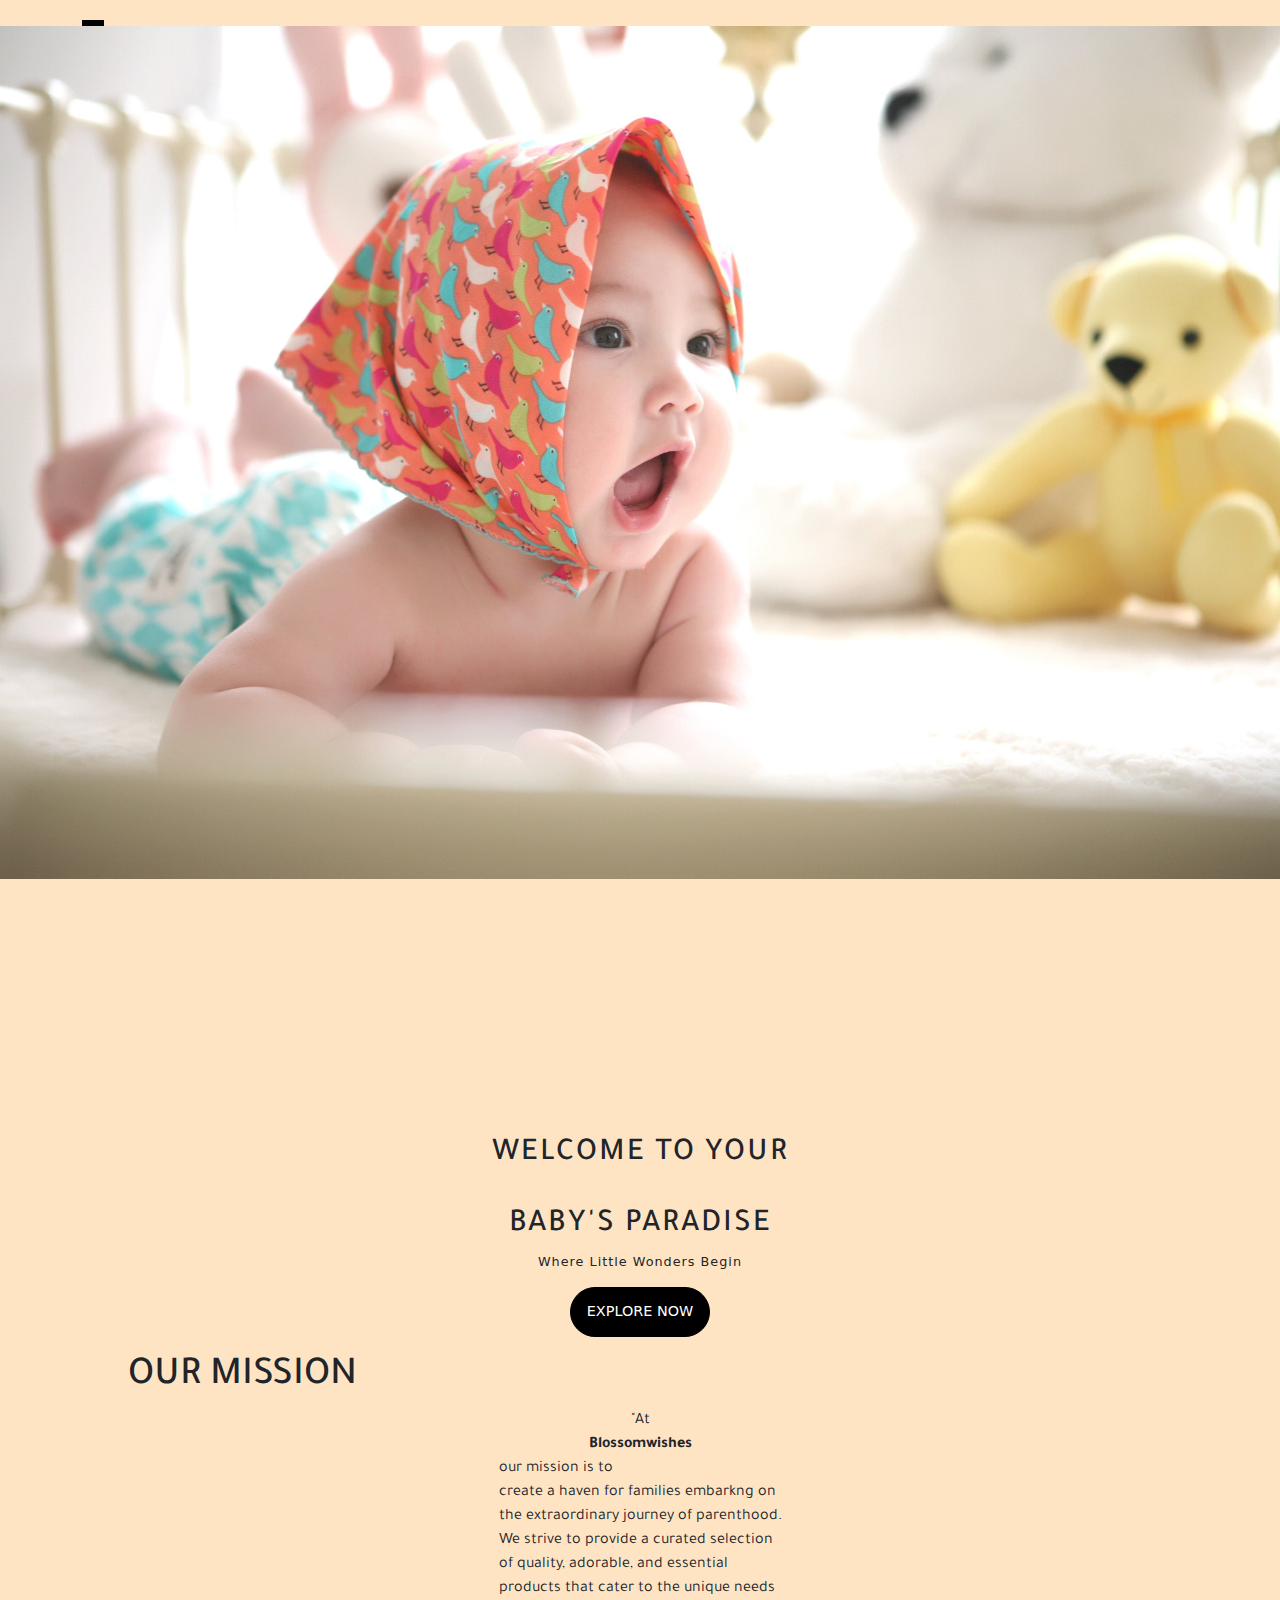
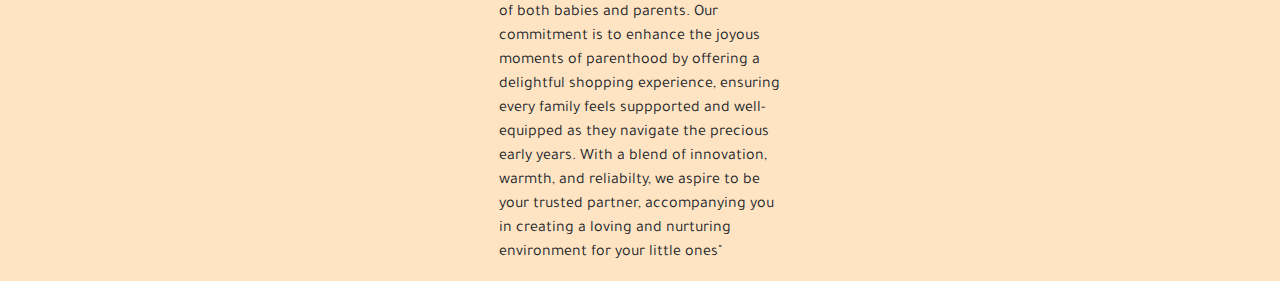
<file: web/index.html>
<!DOCTYPE html>
<html lang="en">
<head>
  <meta charset="UTF-8">
  <meta name="viewport" content="width=device-width, initial-scale=1.0">
  <title>WEB ASSIGNMENT</title>
  <link rel="stylesheet" href="bootstrap.min.css">
  <link rel="preconnect" href="https://fonts.googleapis.com">
  <link rel="preconnect" href="https://fonts.gstatic.com" crossorigin>
  <link href="https://fonts.googleapis.com/css2?family=Rajdhani&family=Tajawal:wght@300;400&display=swap" rel="stylesheet">
  <link rel="stylesheet" href="C:\Users\HP 840 G3\Downloads\bootstrap-5.3.2-dist\bootstrap-5.3.2-dist\css">
  <link rel=" stylesheet" href="style.css">
</head>
<body>
    <div class="first-page">
       
            
            
            
            <div class="container" onclick="myFunction(this)">
                <div class="menu-icon" onclick="toggleMenu()"></div>
                <div class="bar"></div>
            <div class="bar"></div>
            <div class="bar"></div>
            <ul class="menu-content">
               <li><p class="accordion">Home</p></li> 
            <li><p class="accordion">All Collections</p></li>
            <div class="panel">
                <p class="strange"><a href="#">PLaytime and Development Toys.</a></p>
                <p class="strange"><a href="#">Potty Training</a></p>
                <p class="strange"><a href="#">Nursery Decor.</a></p>
                <p class="strange"><a href="#">Organic Baby Care</a></p>
                <p class="strange"><a href="#">Newborn Essentials</a></p>
                <p class="strange"><a href="#">Health and Safety Essentials</a></p>
                <p class="strange"><a href="#">Special Occasion Outfits</a></p>
                <p class="strange"><a href="#">Parenting Must-Haves</a></p>
                <p class="strange"><a href="#">Traveling with Baby</a></p>
                <p class="strange"><a href="#">Educational Baby Equipment</a></p>
                <p class="strange"><a href="#">Baby Feeding</a></p>
                <p class="strange"><a href="#">Baby Fashion FAvorites</a></p>
            </div>
           <li><p class="accordion">About US</p></li> 
           <li><p class="accordion">Contact US</p></li> 
           <li><p class="accordion">USD</p></li> 
            </ul>
            <div class="panel">
                <p class="strange"><a href="#">USD</a></p>
                <p class="strange"><a href="#">SAR</a></p>
                <p class="strange"><a href="#">CAD</a></p>
                <p class="strange"><a href="#">AUD</a></p>
                <p class="strange"><a href="#">GBP</a></p>
                <p class="strange"><a href="#">EUR</a></p>
                <p class="strange"><a href="#">JPY</a></p>
            </div>
            
            
        </div>
        <img src="First.jpg"  width="100%" height="100%" class="image" >
        <h2>WELCOME TO YOUR</h2><br>
        <h2>BABY'S PARADISE</h2>

        <p class="sub"> Where Little Wonders Begin</p>

        <p class="explore-now"><a href="#">EXPLORE NOW</a></p>
    </div>

<div class="second-page">
    <h1>OUR MISSION</h1>

   <p class="story">
    "At <strong>Blossomwishes </strong> our mission is to <br>
    create a haven for families embarkng on <br>the 
    extraordinary journey of parenthood.<br> 
    We strive to provide a curated selection<br>of quality,
    adorable, and essential <br>products that cater to the 
    unique needs<br> of both babies and parents. Our <br>
    commitment is to enhance the joyous<br> moments
    of parenthood by offering a <br> delightful shopping experience, 
    ensuring <br> every family feels suppported and well-<br>equipped 
    as they navigate the precious<br> early years. With a blend of innovation, <br>
    warmth, and reliabilty, we aspire to be <br>your trusted partner, accompanying
    you <br>in creating a loving and nurturing<br> environment for your little ones"
   </p>
</div>














  <script src="bootstrap.bundle.min.js"></script>
  <script src="index.js"></script>
</body>
</html>
</file>
<file: web/style.css>
*{
    text-decoration: none;
    scroll-behavior: smooth;
    
}
body{
    background-color: #FFE4C4;
}
.first-page{
    display: flex;
    flex-direction: column;
    align-items: center;
}
.image{
    margin-bottom: 20%;
}
h2{
    font-family: tajawal;
    letter-spacing: 2px;
}
.explore-now{
    font-size: .9rem;
    padding: .8rem 1rem;
    background-color: black;
    border: 1px solid black;
    border-radius: 2rem;
    transition: .3s ease-in-out;
}
.explore-now a{
    color: white;
    text-decoration: none;
}
.sub{
    font-size: .8rem;
    letter-spacing: 1px;
}
.explore-now:hover{
    transform: translateY(-5px);
    transition: .3s ease-in-out;
}
.menu-icon{
    width: 30px;
    height: 20px;
    cursor: pointer;
    display: flex;
    flex-direction: column;
    justify-content: space-between;
}
.bar{
    width: 2%;
    height: 2px;
    background-color: #000;
}
.menu-content{
    display: none;
}
.menu-content.show{
    display: block;
    list-style: none;
}
.accordion{
    background-color: #eee;
    color: #444;
    cursor: pointer;
    padding: 18px;
    width: 100%;
    text-align: left;
    border: none;
    outline: none;
    transition: .4s;
}
.active, .accordion:hover{
    background-color: #ccc;

}
.panel{
    padding: 0 18px;
    background-color: white;
    display: none;
    overflow: hidden;
}
.strange{
   font-size: .8rem;
}
.strange a{
    text-decoration: none;
    color: black;
    font-family: tajawal;
}
.menu-content{
    display: none;

}
.container:hover .menu-content{
    display: block;
}
h1{
    display: flex;
    justify-content: space-between;
    align-items: center;
    font-family: tajawal;
    padding: 0 8rem;
}
.story{
    display: flex;
    flex-direction: column;
    justify-content: space-between;
    align-items: center;
    font-family: tajawal;
   
}
</file>
